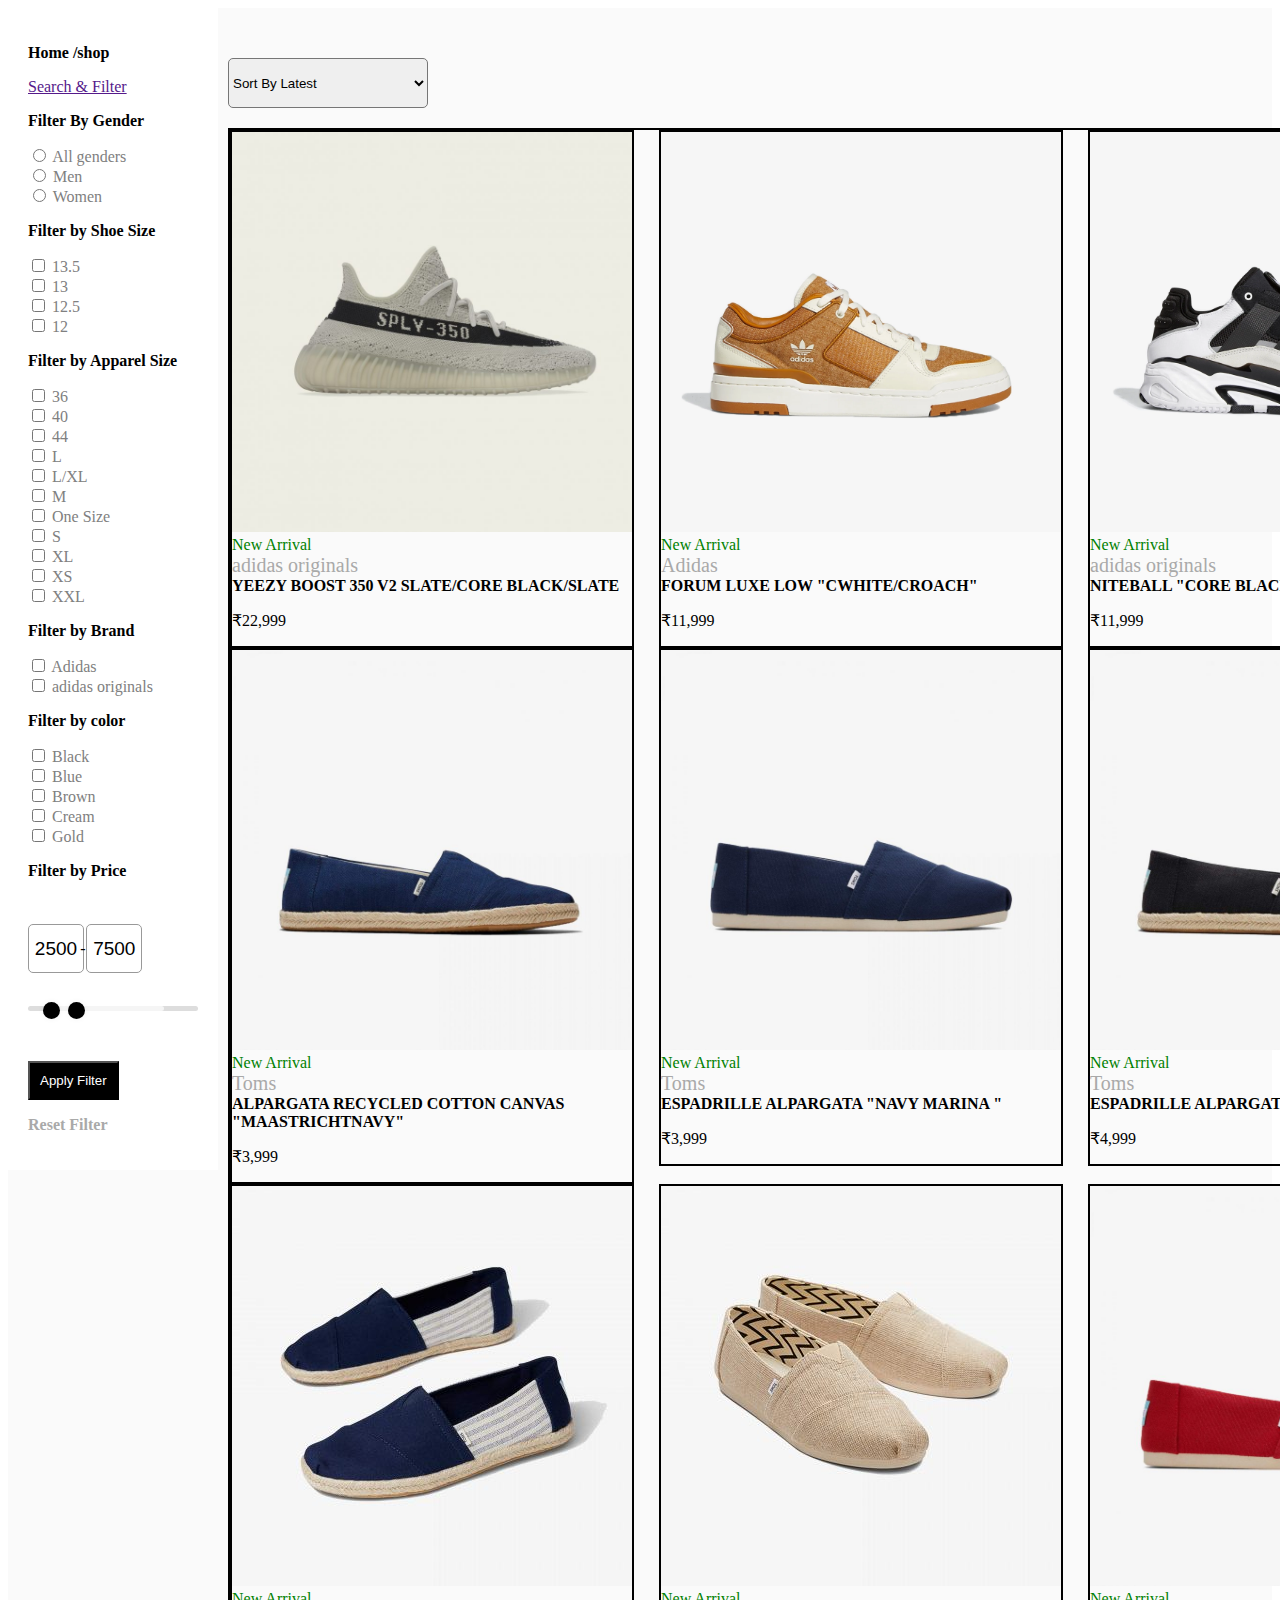
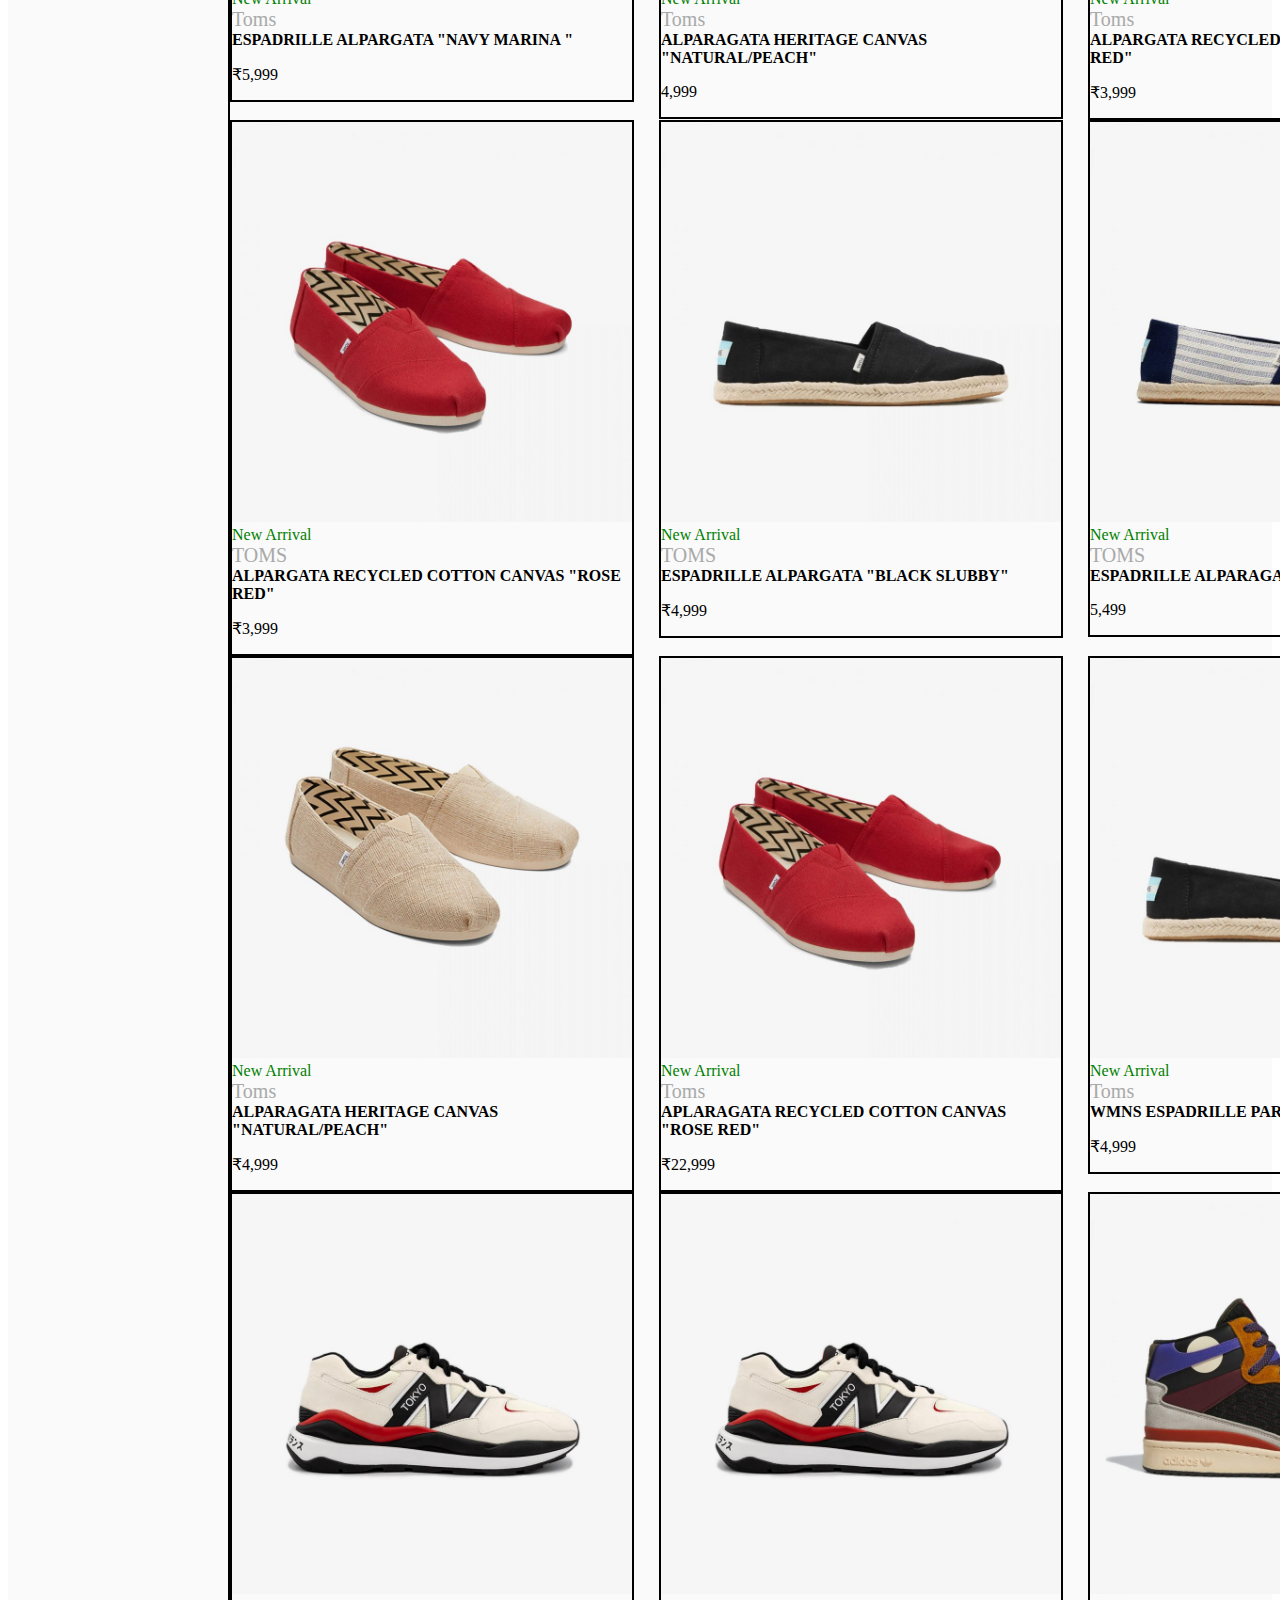
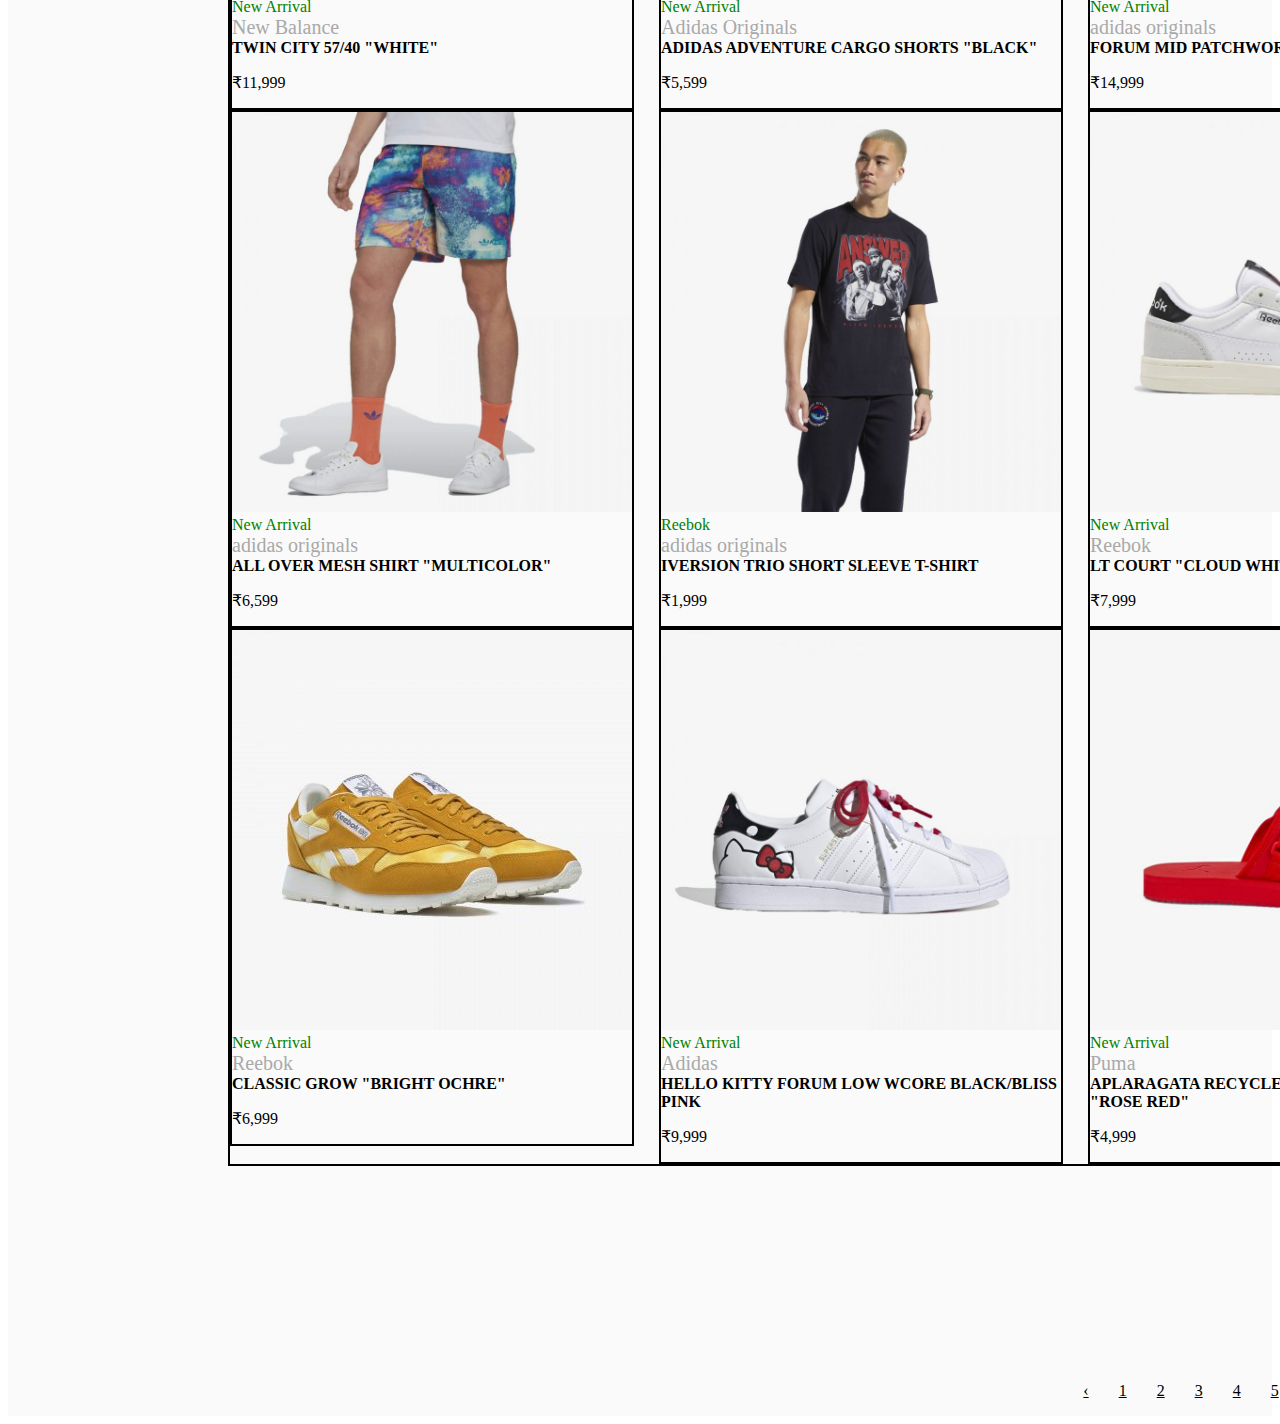
<file: home/filterPage/index.html>
<!DOCTYPE html>
<html lang="en">

<head>
    <meta charset="UTF-8">
    <meta http-equiv="X-UA-Compatible" content="IE=edge">
    <meta name="viewport" content="width=device-width, initial-scale=1.0">
    <link rel="stylesheet" href="style.css">
    <link rel="stylesheet" href="https://pro.fontawesome.com/releases/v5.10.0/css/all.css"
        integrity="sha384-AYmEC3Yw5cVb3ZcuHtOA93w35dYTsvhLPVnYs9eStHfGJvOvKxVfELGroGkvsg+p" crossorigin="anonymous" />
    <link rel="preconnect" href="https://fonts.googleapis.com">
    <link rel="preconnect" href="https://fonts.gstatic.com" crossorigin>
    <link href="https://fonts.googleapis.com/css2?family=Poppins:ital,wght@0,400;0,500;0,600;1,600&display=swap"
        rel="stylesheet">
    <title>Document</title>
</head>
<body>
    <section class="total">
    <!-- ------------------------------sidebar----------------------------- -->
    <div class="container flex">
        <div class="row g-3">
            <div class="col-md-3">
                <div class="boxModel">
                    <p>Home <span>/shop</span></p>
                    <a href="" id="sidebar">Search & Filter</a>
                    <p id="filterByGender">
                        Filter By Gender
                    </p>
                    <form>
                        <!-- radio button -->
                        <div class="form-circlebox">
                            <div class="groupcircle">
                                <input type="radio" id="all" />
                                <label for="all">All genders</label>
                            </div>
                            <div class="groupcircle">
                                <input type="radio" id="men" />
                                <label for="men">Men</label>
                            </div>
                            <!-- <div class="form-circlebox"> -->
                            <div class="groupcircle">
                                <input type="radio" id="women" />
                                <label for="women">Women</label>
                            </div>
                        </div>

                        <!---------------------- checkbox----------- -->
                        <div class="checkBox-container">
                            <p id="filterByShoeSize">Filter by Shoe Size</p>
                            <div class="form-checkbox">
                                <div class="group">
                                    <input type="checkbox" id="13.5" />
                                    <label for="13.5">13.5</label>
                                </div>

                                <div class="group">
                                    <input type="checkbox" id="13" />
                                    <label for="13">13</label>
                                </div>

                                <div class="group">
                                    <input type="checkbox" id="12.5" />
                                    <label for="12.5">12.5</label>
                                </div>
                                <div class="group">
                                    <input type="checkbox" id="12" />
                                    <label for="12">12</label>
                                </div>

                                <div class="group">
                                    <input type="checkbox" id="11.5" />
                                    <label for="11.5">11.5</label>
                                </div>

                                <div class="group">
                                    <input type="checkbox" id="11" />
                                    <label for="11">11</label>
                                </div>
                                <div class="group">
                                    <input type="checkbox" id="10.5" />
                                    <label for="10.5">10.5</label>
                                </div>

                                <div class="group">
                                    <input type="checkbox" id="10" />
                                    <label for="10">10</label>
                                </div>

                                <div class="group">
                                    <input type="checkbox" id="9.5" />
                                    <label for="9.5">9.5</label>
                                </div>
                                <div class="group">
                                    <input type="checkbox" id="9" />
                                    <label for="9">9</label>
                                </div>

                                <div class="group">
                                    <input type="checkbox" id="8.5" />
                                    <label for="8.5">8.5</label>
                                </div>

                                <div class="group">
                                    <input type="checkbox" id="8" />
                                    <label for="8">8</label>
                                </div>
                                <div class="group">
                                    <input type="checkbox" id="7.5" />
                                    <label for="7.5">7.5</label>
                                </div>

                                <div class="group">
                                    <input type="checkbox" id="7" />
                                    <label for="7">7</label>
                                </div>

                                <div class="group">
                                    <input type="checkbox" id="6.5" />
                                    <label for="6.5">6.5</label>
                                </div>
                                <div class="group">
                                    <input type="checkbox" id="6" />
                                    <label for="6">6</label>
                                </div>

                                <div class="group">
                                    <input type="checkbox" id="5.5" />
                                    <label for="5.5">5.5</label>
                                </div>

                                <div class="group">
                                    <input type="checkbox" id="5" />
                                    <label for="5">5</label>
                                </div>
                                <div class="group">
                                    <input type="checkbox" id="4.5" />
                                    <label for="4.5">4.5</label>
                                </div>

                                <div class="group">
                                    <input type="checkbox" id="4" />
                                    <label for="4">4</label>
                                </div>

                                <div class="group">
                                    <input type="checkbox" id="3.5" />
                                    <label for="3.5">3.5</label>
                                </div>
                                <div class="group">
                                    <input type="checkbox" id="3" />
                                    <label for="3">3</label>
                                </div>

                                <div class="group">
                                    <input type="checkbox" id="2.5" />
                                    <label for="2.5">2.5</label>
                                </div>

                                <div class="group">
                                    <input type="checkbox" id="2" />
                                    <label for="2">2</label>
                                </div>
                            </div>
                        </div>
                        <!-- ----------------------------size----------------------------------- -->
                        <div class="checkBox-apparel-container">
                            <p id="filterByApparelSize">Filter by Apparel Size</p>
                            <div class="form-apparel-checkbox">
                                <div class="apparelGroup">
                                    <input type="checkbox" id="36" />
                                    <label for="36">36</label>
                                </div>

                                <div class="apparelGroup">
                                    <input type="checkbox" id="40" />
                                    <label for="40">40</label>
                                </div>

                                <div class="apparelGroup">
                                    <input type="checkbox" id="44" />
                                    <label for="44">44</label>
                                </div>
                                <div class="apparelGroup">
                                    <input type="checkbox" id="L" />
                                    <label for="L">L</label>
                                </div>

                                <div class="apparelGroup">
                                    <input type="checkbox" id="L/XL" />
                                    <label for="L/XL">L/XL</label>
                                </div>

                                <div class="apparelGroup">
                                    <input type="checkbox" id="M" />
                                    <label for="M">M</label>
                                </div>
                                <div class="apparelGroup">
                                    <input type="checkbox" id="oneSize" />
                                    <label for="oneSize">One Size</label>
                                </div>

                                <div class="apparelGroup">
                                    <input type="checkbox" id="S" />
                                    <label for="S">S</label>
                                </div>

                                <div class="apparelGroup">
                                    <input type="checkbox" id="XL" />
                                    <label for="XL">XL</label>
                                </div>
                                <div class="apparelGroup">
                                    <input type="checkbox" id="XS" />
                                    <label for="XS">XS</label>
                                </div>
                                <div class="apparelGroup">
                                    <input type="checkbox" id="XXL" />
                                    <label for="XXL">XXL</label>
                                </div>

                            </div>
                        </div>
                        <!-- ----------brand------------ -->
                        <div class="checkBox-brand-container">
                            <p id="filterByBrand">Filter by Brand</p>
                            <div class="form-brand-checkbox">
                                <div class="brandGroup">
                                    <input type="checkbox" id="adidas" />
                                    <label for="adidas">Adidas</label>
                                </div>

                                <div class="brandGroup">
                                    <input type="checkbox" id="adidasOriginal" />
                                    <label for="adidasOriginal">adidas originals</label>
                                </div>

                            </div>
                        </div>
                        <!-- =======================================filter by color----------------------- -->
                        <p id="filterBycolor">Filter by color</p>
                        <div class="checkBox-color-container">
                            <!-- <p id="filterBycolor">Filter by color</p> -->
                            <div class="form-color-checkbox">
                                <div class="colorGroup">
                                    <input type="checkbox" id="black" />
                                    <label for="black">Black</label>
                                </div>

                                <div class="colorGroup">
                                    <input type="checkbox" id="blue" />
                                    <label for="blue">Blue</label>
                                </div>

                                <div class="colorGroup">
                                    <input type="checkbox" id="brown" />
                                    <label for="brown">Brown</label>
                                </div>
                                <div class="colorGroup">
                                    <input type="checkbox" id="cream" />
                                    <label for="cream">Cream</label>
                                </div>

                                <div class="colorGroup">
                                    <input type="checkbox" id="gold" />
                                    <label for="gold">Gold</label>
                                </div>

                                <div class="colorGroup">
                                    <input type="checkbox" id="green" />
                                    <label for="green">Green</label>
                                </div>
                                <div class="colorGroup">
                                    <input type="checkbox" id="grey" />
                                    <label for="grey">grey</label>
                                </div>

                                <div class="colorGroup">
                                    <input type="checkbox" id="maroon" />
                                    <label for="maroon">Maroon</label>
                                </div>

                                <div class="colorGroup">
                                    <input type="checkbox" id="multi" />
                                    <label for="multi">Multi</label>
                                </div>
                                <div class="colorGroup">
                                    <input type="checkbox" id="orange" />
                                    <label for="orange">Orange</label>
                                </div>
                                <div class="colorGroup">
                                    <input type="checkbox" id="pink" />
                                    <label for="pink">Pink</label>
                                </div>
                                <div class="colorGroup">
                                    <input type="checkbox" id="purple" />
                                    <label for="purple">Purple</label>
                                </div>
                                <div class="colorGroup">
                                    <input type="checkbox" id="red" />
                                    <label for="red">Red</label>
                                </div>
                                <div class="colorGroup">
                                    <input type="checkbox" id="silver" />
                                    <label for="silver">Silver</label>
                                </div>
                                <div class="colorGroup">
                                    <input type="checkbox" id="white" />
                                    <label for="white">white</label>
                                </div>
                                <div class="colorGroup">
                                    <input type="checkbox" id="yellow" />
                                    <label for="yellow">Yellow</label>
                                </div>

                            </div>
                        </div>
                        <!-- --------------------------price----------------------- -->
                        <p id="filterBycolor">Filter by Price</p>
                        <div class="checkBox-price-container">
                            <div class="form-price-checkbox">
                                <div class="price-input">
                                    <div class="field">
                                        <!-- <span>Min</span> -->
                                        <input type="number" class="input-min" value="2500">
                                    </div>
                                    <div class="separator">-</div>
                                    <div class="field">
                                        <!-- <span>Max</span> -->
                                        <input type="number" class="input-max" value="7500">
                                    </div>
                                </div>
                                <div class="slider">
                                    <div class="progress"></div>
                                </div>
                                <div class="range-input">
                                    <input type="range" class="range-min" min="0" max="30000" value="2500" step="100">
                                    <input type="range" class="range-max" min="0" max="30000" value="7500" step="100">
                                </div>

                                <!-- filter button -->
                                <div class="applyFilterButton">
                                    <button type="">Apply Filter</button>
                                </div>
                                <p id="reset">Reset Filter</p>
                            </div>

                        </div>
                    </form>
                    <!-- ----------------------end of sidebar--------------------------- -->
                </div>
            </div>
        </div>
    </div>
    <!-- --------------------main container------------------- -->
    <main>
        <div class="main-container">
            <div class="sortby">
                <select name="orderby" class="latestSort" id="" aria-label="shop order">
                    <option value="sortByPopulairty">Sort By Popularity</option>
                    <option value="sortBylatest" selected="selected">Sort By Latest</option>
                    <option value="sortByPrice">Sort By Price: low to high</option>
                    <option value="sortByPriceAss">Sort By Price: high to low</option>
                </select>
            </div>
            <!-- ------------adding cards ------>
            <div class="shop" id="shop">
                <!-- <div class="item">
                    <img  src="/img1.jpeg" alt="">
                    <div class="details">
                        <div class="heat-tag">Heat</div>
                        <small class="brand">adidas originals</small>
                        <div class="product-title">
                            <a href="" id="product-title-1">YEEZY BOOST 350 V2 SLATE/CORE BLACK/SLATE</a>
                            <div class="price-quantity">
                                <h2>₹22,999</h2>
                            </div>
                        </div>
                    </div>
                </div>
                <div class="item">
                    <img  src="/img3.jpeg" alt="">
                    <div class="details">
                        <div class="heat-tag">Heat</div>
                        <small class="brand">Adidas</small>
                        <div class="product-title">
                            <a href="" id="product-title-1">YEEZY BOOST 350 V2 SLATE/CORE BLACK/SLATE</a>
                            <div class="price-quantity">
                                <h2>₹22,999</h2>
                            </div>
                        </div>
                    </div>
                </div>
                <div class="item">
                    <img width="200px" src="/img5.jpeg" alt="">
                    <div class="details">
                        <div class="heat-tag">Heat</div>
                        <small class="brand">Adidas</small>
                        <div class="product-title">
                            <a href="" id="product-title-1">YEEZY BOOST 350 V2 SLATE/CORE BLACK/SLATE</a>
                            <div class="price-quantity">
                                <h2>₹22,999</h2>
                            </div>
                        </div>
                    </div>
                </div>
                <div class="item">
                    <img src="/img7.jpeg" alt="">
                    <div class="details">
                        <div class="heat-tag">Heat</div>
                        <small class="brand">Adidas</small>
                        <div class="product-title">
                            <a href="" id="product-title-1">YEEZY BOOST 350 V2 SLATE/CORE BLACK/SLATE</a>
                            <div class="price-quantity">
                                <h2>₹22,999</h2>
                            </div>
                        </div>
                    </div>
                </div>
                <div class="item">
                    <img  src="/img9.jpeg" alt="">
                    <div class="details">
                        <div class="heat-tag">Heat</div>
                        <small class="brand">Adidas</small>
                        <div class="product-title">
                            <a href="" id="product-title-1">YEEZY BOOST 350 V2 SLATE/CORE BLACK/SLATE</a>
                            <div class="price-quantity">
                                <h2>₹22,999</h2>
                            </div>
                        </div>
                    </div>
                </div>
                <div class="item">
                    <img src="/img11.jpeg" alt="">
                    <div class="details">
                        <div class="heat-tag">Heat</div>
                        <small class="brand">Adidas</small>
                        <div class="product-title">
                            <a href="" id="product-title-1">YEEZY BOOST 350 V2 SLATE/CORE BLACK/SLATE</a>
                            <div class="price-quantity">
                                <h2>₹22,999</h2>
                            </div>
                        </div>
                    </div>
                </div>
                <div class="item">
                    <img  src="/img13.jpeg" alt="">
                    <div class="details">
                        <div class="heat-tag">Heat</div>
                        <small class="brand">Adidas</small>
                        <div class="product-title">
                            <a href="" id="product-title-1">YEEZY BOOST 350 V2 SLATE/CORE BLACK/SLATE</a>
                            <div class="price-quantity">
                                <h2>₹22,999</h2>
                            </div>
                        </div>
                    </div>
                </div>
                <div class="item">
                    <img  src="/img15.jpeg" alt="">
                    <div class="details">
                        <div class="heat-tag">Heat</div>
                        <small class="brand">Adidas</small>
                        <div class="product-title">
                            <a href="" id="product-title-1">YEEZY BOOST 350 V2 SLATE/CORE BLACK/SLATE</a>
                            <div class="price-quantity">
                                <h2>₹22,999</h2>
                            </div>
                        </div>
                    </div>
                </div>
                <div class="item">
                    <img  src="/img17.jpeg" alt="">
                    <div class="details">
                        <div class="heat-tag">Heat</div>
                        <small class="brand">Adidas</small>
                        <div class="product-title">
                            <a href="" id="product-title-1">YEEZY BOOST 350 V2 SLATE/CORE BLACK/SLATE</a>
                            <div class="price-quantity">
                                <h2>₹22,999</h2>
                            </div>
                        </div>
                    </div>
                </div>
                <div class="item">
                    <img width="200px" src="/img19.jpeg" alt="">
                    <div class="details">
                        <div class="heat-tag">Heat</div>
                        <small class="brand">Adidas</small>
                        <div class="product-title">
                            <a href="" id="product-title-1">YEEZY BOOST 350 V2 SLATE/CORE BLACK/SLATE</a>
                            <div class="price-quantity">
                                <h2>₹22,999</h2>
                            </div>
                        </div>
                    </div>
                </div>
                <div class="item">
                    <img  src="/img21.jpeg" alt="">
                    <div class="details">
                        <div class="heat-tag">Heat</div>
                        <small class="brand">Adidas</small>
                        <div class="product-title">
                            <a href="" id="product-title-1">YEEZY BOOST 350 V2 SLATE/CORE BLACK/SLATE</a>
                            <div class="price-quantity">
                                <h2>₹22,999</h2>
                            </div>
                        </div>
                    </div>
                </div>
                <div class="item">
                    <img  src="/img23.jpeg" alt="">
                    <div class="details">
                        <div class="heat-tag">Heat</div>
                        <small class="brand">Adidas</small>
                        <div class="product-title">
                            <a href="" id="product-title-1">YEEZY BOOST 350 V2 SLATE/CORE BLACK/SLATE</a>
                            <div class="price-quantity">
                                <h2>₹22,999</h2>
                            </div>
                        </div>
                    </div>
                </div>
                <div class="item">
                    <img  src="/img25.jpeg" alt="">
                    <div class="details">
                        <div class="heat-tag">Heat</div>
                        <small class="brand">Adidas</small>
                        <div class="product-title">
                            <a href="" id="product-title-1">YEEZY BOOST 350 V2 SLATE/CORE BLACK/SLATE</a>
                            <div class="price-quantity">
                                <h2>₹22,999</h2>
                            </div>
                        </div>
                    </div>
                </div>
                <div class="item">
                    <img  src="/img27.jpeg" alt="">
                    <div class="details">
                        <div class="heat-tag">Heat</div>
                        <small class="brand">Adidas</small>
                        <div class="product-title">
                            <a href="" id="product-title-1">YEEZY BOOST 350 V2 SLATE/CORE BLACK/SLATE</a>
                            <div class="price-quantity">
                                <h2>₹22,999</h2>
                            </div>
                        </div>
                    </div>
                </div>
                <div class="item">
                    <img  src="/img29.jpeg" alt="">
                    <div class="details">
                        <div class="heat-tag">Heat</div>
                        <small class="brand">Adidas</small>
                        <div class="product-title">
                            <a href="" id="product-title-1">YEEZY BOOST 350 V2 SLATE/CORE BLACK/SLATE</a>
                            <div class="price-quantity">
                                <h2>₹22,999</h2>
                            </div>
                        </div>
                    </div>
                </div>
                <div class="item">
                    <img  src="/img31.jpeg" alt="">
                    <div class="details">
                        <div class="heat-tag">Heat</div>
                        <small class="brand">Adidas</small>
                        <div class="product-title">
                            <a href="" id="product-title-1">YEEZY BOOST 350 V2 SLATE/CORE BLACK/SLATE</a>
                            <div class="price-quantity">
                                <h2>₹22,999</h2>
                            </div>
                        </div>
                    </div>
                </div>
                <div class="item">
                    <img src="/img33.jpeg" alt="">
                    <div class="details">
                        <div class="heat-tag">Heat</div>
                        <small class="brand">Adidas</small>
                        <div class="product-title">
                            <a href="" id="product-title-1">YEEZY BOOST 350 V2 SLATE/CORE BLACK/SLATE</a>
                            <div class="price-quantity">
                                <h2>₹22,999</h2>
                            </div>
                        </div>
                    </div>
                </div>
                <div class="item">
                    <img  src="/img35.jpeg" alt="">
                    <div class="details">
                        <div class="heat-tag">Heat</div>
                        <small class="brand">Adidas</small>
                        <div class="product-title">
                            <a href="" id="product-title-1">YEEZY BOOST 350 V2 SLATE/CORE BLACK/SLATE</a>
                            <div class="price-quantity">
                                <h2>₹22,999</h2>
                            </div>
                        </div>
                    </div>
                </div>
                <div class="item">
                    <img  src="/img37.jpeg" alt="">
                    <div class="details">
                        <div class="heat-tag">Heat</div>
                        <small class="brand">Adidas</small>
                        <div class="product-title">
                            <a href="" id="product-title-1">YEEZY BOOST 350 V2 SLATE/CORE BLACK/SLATE</a>
                            <div class="price-quantity">
                                <h2>₹22,999</h2>
                            </div>
                        </div>
                    </div>
                </div>
                <div class="item">
                    <img  src="/img39.jpeg" alt="">
                    <div class="details">
                        <div class="heat-tag">Heat</div>
                        <small class="brand">Adidas</small>
                        <div class="product-title">
                            <a href="" id="product-title-1">YEEZY BOOST 350 V2 SLATE/CORE BLACK/SLATE</a>
                            <div class="price-quantity">
                                <h2>₹22,999</h2>
                            </div>
                        </div>
                    </div>
                </div>
                <div class="item">
                    <img  src="/img41.jpeg" alt="">
                    <div class="details">
                        <div class="heat-tag"></div>
                        <small class="brand">Adidas</small>
                        <div class="product-title">
                            <a href="" id="product-title-1">YEEZY BOOST 350 V2 SLATE/CORE BLACK/SLATE</a>
                            <div class="price-quantity">
                                <h2>₹22,999</h2>
                            </div>
                        </div>
                    </div>
                </div>
                <div class="item">
                    <img  src="/img43.jpeg" alt="">
                    <div class="details">
                        <div class="heat-tag">Heat</div>
                        <small class="brand">Adidas</small>
                        <div class="product-title">
                            <a href="" id="product-title-1">YEEZY BOOST 350 V2 SLATE/CORE BLACK/SLATE</a>
                            <div class="price-quantity">
                                <h2>₹22,999</h2>
                            </div>
                        </div>
                    </div>
                </div>
                <div class="item">
                    <img  src="/img45.jpeg" alt="">
                    <div class="details">
                        <div class="heat-tag">Heat</div>
                        <small class="brand">Adidas</small>
                        <div class="product-title">
                            <a href="" id="product-title-1">YEEZY BOOST 350 V2 SLATE/CORE BLACK/SLATE</a>
                            <div class="price-quantity">
                                <h2>₹22,999</h2>
                            </div>
                        </div>
                    </div>
                </div>
                <div class="item">
                    <img  src="/img47.jpeg" alt="">
                    <div class="details">
                        <div class="heat-tag">Heat</div>
                        <small class="brand">Adidas</small>
                        <div class="product-title">
                            <a href="" id="product-title-1">YEEZY BOOST 350 V2 SLATE/CORE BLACK/SLATE</a>
                            <div class="price-quantity">
                                <h2>₹22,999</h2>
                            </div>
                        </div>
                    </div>
                </div> -->

            </div>
        </div>
        <!-- -----page number---------- -->
        <div class="page-number">
            <nav class="page">
                <ul class="page-numbers flex">
                   <li> <a href="" class="prev page-number">&#8249;</a></li>
                   <li> <a href="" class=" page-number">1</a></li>
                   <li> <a aria-current="page" href="" class=" page-number current">2</a></li>
                   <li> <a href="" class="page-number">3</a></li>
                   <li> <a href="" class="prev page-number">4</a></li>
                   <li> <a href="" class="prev page-number">5</a></li>
                   <li> <span class="page-number dots">...</span></li>
                   <li> <a href="" class="page-number">21</a></li>
                   <li> <a href="" class="page-number">22</a></li>
                   <li> <a href="" class="page-number">23</a></li>
                   <li> <a href="" class="next page-number">&#8250;</a></li>
                </ul>
            </nav>
        </div>
        </section>
    </main>


    <script src="app.js"></script>
</body>

</html>
</file>
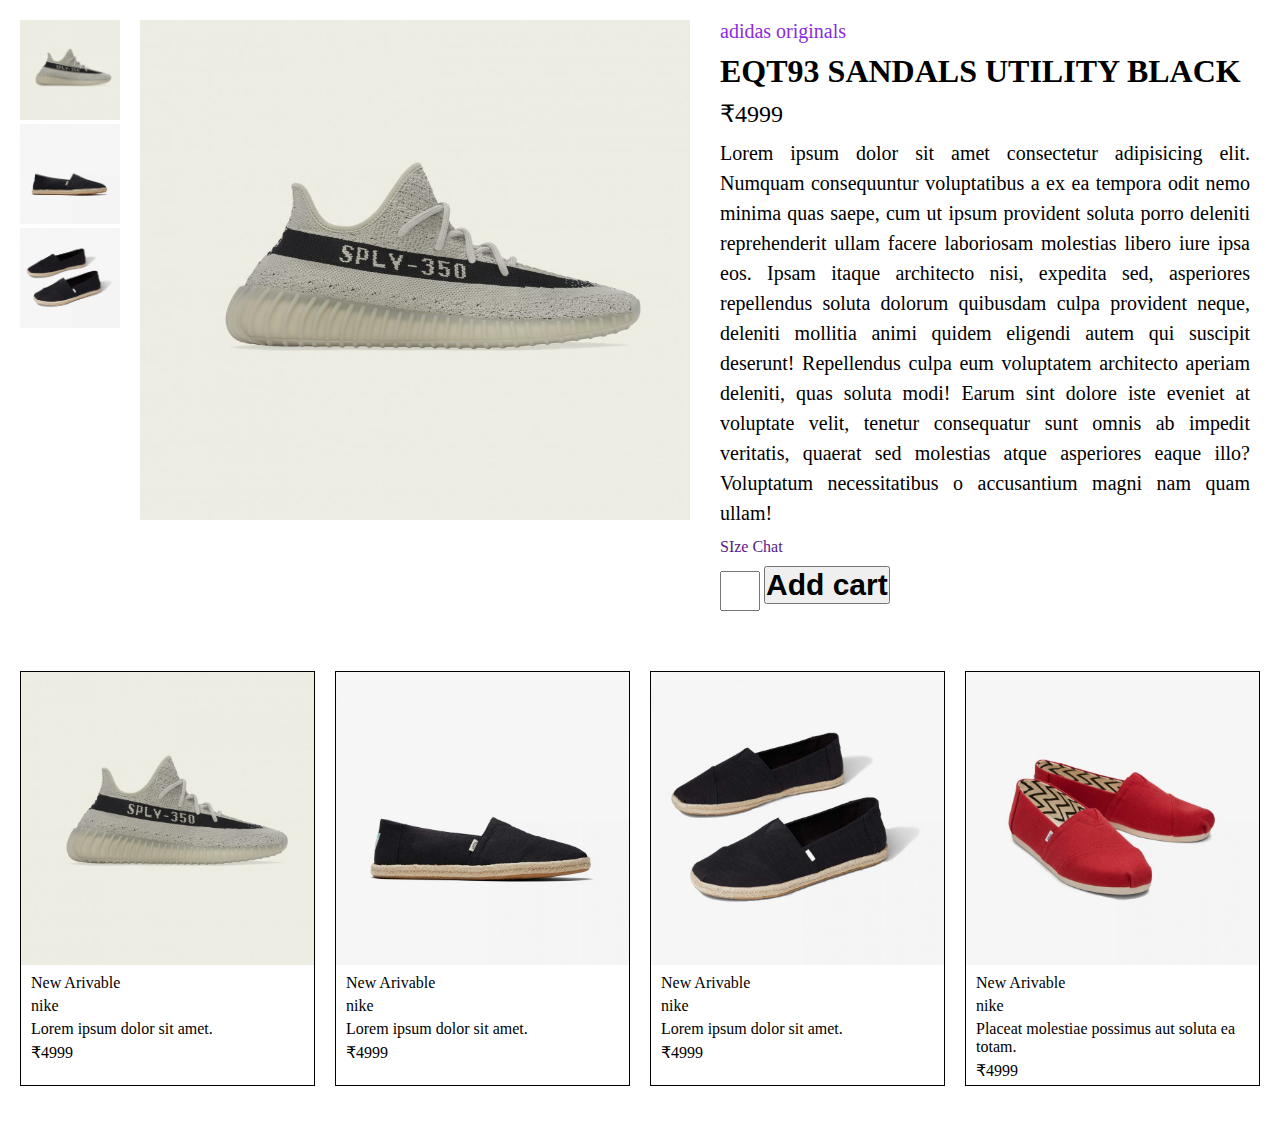
<file: home/productInfo/productDetail.html>
<!DOCTYPE html>
<html lang="en">

<head>
    <meta charset="UTF-8">
    <meta http-equiv="X-UA-Compatible" content="IE=edge">
    <meta name="viewport" content="width=device-width, initial-scale=1.0">
    <title>Document</title>
    <link rel="stylesheet" href="productDetails.css">
</head>

<body>

    <main>
        <section class="all-product-img">
            <img src="./newArrivalImages/img1.jpeg" alt="">
            <img src="./newArrivalImages/img11.jpeg" alt="">
            <img src="./newArrivalImages/img12.jpeg" alt="">
        </section>
        <section class="product-img">
            <img src="./newArrivalImages/img1.jpeg" alt="">
        </section>
        <section class="product-info">
            <h3 class="product-brand-name">adidas originals</h3>
            <h1 class="product-name">EQT93 SANDALS UTILITY BLACK</h1>
            <h2 class="product-price">₹4999</h2>
            <!-- <h1 class="product-titel">Lorem ipsum dolor sit amet consectetur adipisicing elit. Consectetur nam dolores.</h1> -->
            <p class="product-details">Lorem ipsum dolor sit amet consectetur adipisicing elit. Numquam consequuntur
                voluptatibus a ex ea tempora odit nemo minima quas saepe, cum ut ipsum provident soluta porro deleniti
                reprehenderit ullam facere laboriosam molestias libero iure ipsa eos. Ipsam itaque architecto nisi,
                expedita sed, asperiores repellendus soluta dolorum quibusdam culpa provident neque, deleniti mollitia
                animi quidem eligendi autem qui suscipit deserunt! Repellendus culpa eum voluptatem architecto aperiam
                deleniti, quas soluta modi! Earum sint dolore iste eveniet at voluptate velit, tenetur consequatur sunt
                omnis ab impedit veritatis, quaerat sed molestias atque asperiores eaque illo? Voluptatum necessitatibus
                o accusantium magni nam quam ullam!
            </p>
            <div class="product-size-chat"><a href="">SIze Chat</a></div>
            <div class="add-cart-box">
                <input type="number" name="" id="">
                <button>Add cart</button>
            </div>
        </section>
    </main>
    <section class="s-products">
        <div class="s-product">
            <img src="./newArrivalImages/img1.jpeg" alt="" class="s-product-img">
            <p class="p-type">New Arivable</p>
            <p class="s-product-brand">nike</p>
            <p class="s-product-name">Lorem ipsum dolor sit amet.</p>
            <p class="s-product-price">₹4999</p>
        </div>
        <div class="s-product">
            <img src="./newArrivalImages/img11.jpeg" alt="" class="s-product-img">
            <p class="p-type">New Arivable</p>
            <p class="s-product-brand">nike</p>
            <p class="s-product-name">Lorem ipsum dolor sit amet.</p>
            <p class="s-product-price">₹4999</p>
        </div>
        <div class="s-product">
            <img src="./newArrivalImages/img12.jpeg" alt="" class="s-product-img">
            <p class="p-type">New Arivable</p>
            <p class="s-product-brand">nike</p>
            <p class="s-product-name">Lorem ipsum dolor sit amet.</p>
            <p class="s-product-price">₹4999</p>
        </div>
        
        <div class="s-product">
            <img src="./newArrivalImages/img19.jpeg" alt="" class="s-product-img">
            <p class="p-type">New Arivable</p>
            <p class="s-product-brand">nike</p>
            <p class="s-product-name"> Placeat molestiae possimus aut soluta ea totam.</p>
            <p class="s-product-price">₹4999</p>
        </div>
    </section>

    <script src="productDetails.js"></script>
</body>

</html>
</file>
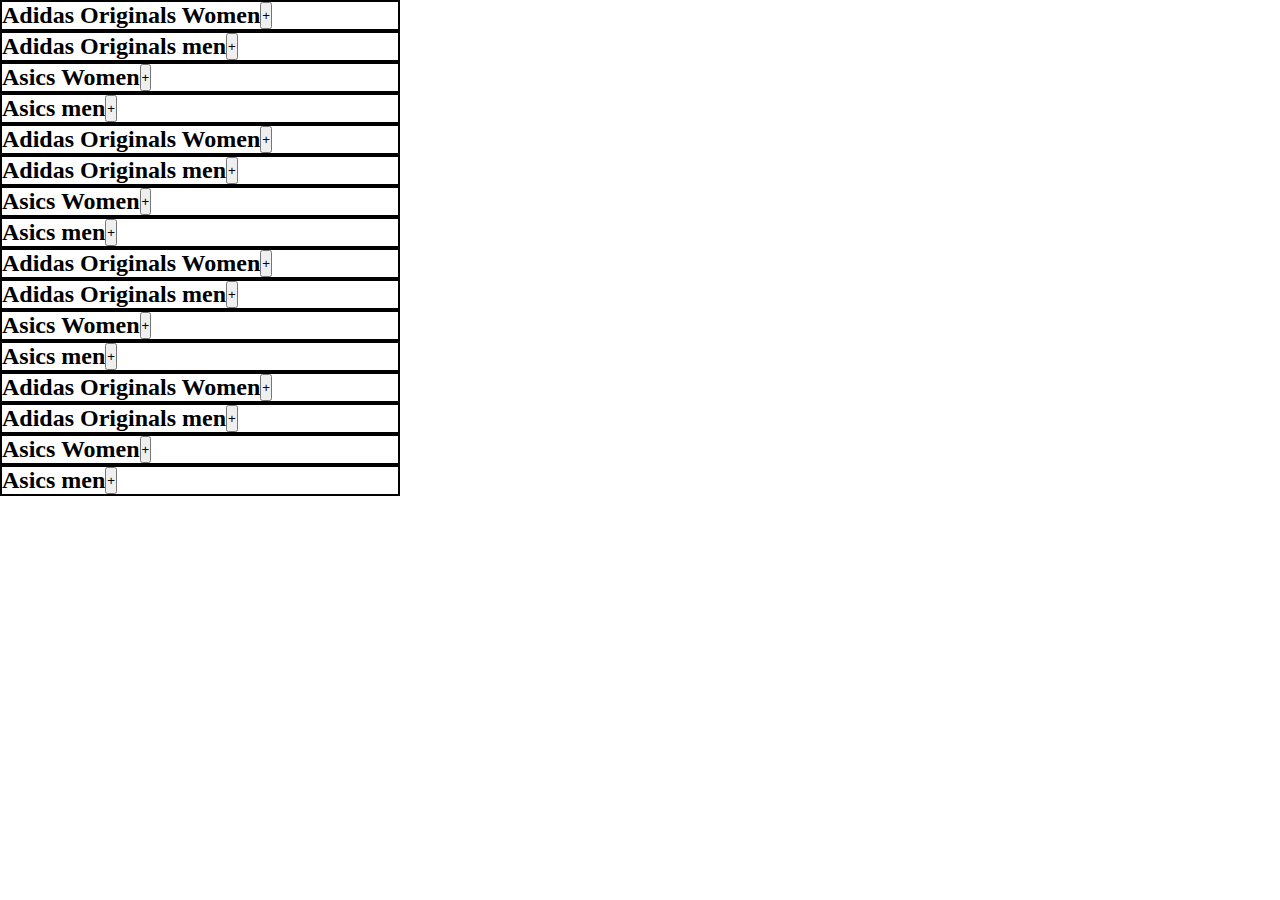
<file: home/size chat/sizeChat.html>
<!DOCTYPE html>
<html lang="en">

<head>
    <meta charset="UTF-8">
    <meta http-equiv="X-UA-Compatible" content="IE=edge">
    <meta name="viewport" content="width=device-width, initial-scale=1.0">
    <title>sizeChat</title>
    <link rel="stylesheet" href="sizeChat.css">
</head>

<body>

    <section class="heading">

    </section>
    <section class="sizes">

    </section>


    <script src="sizeChat.js"></script>
</body>

</html>
</file>
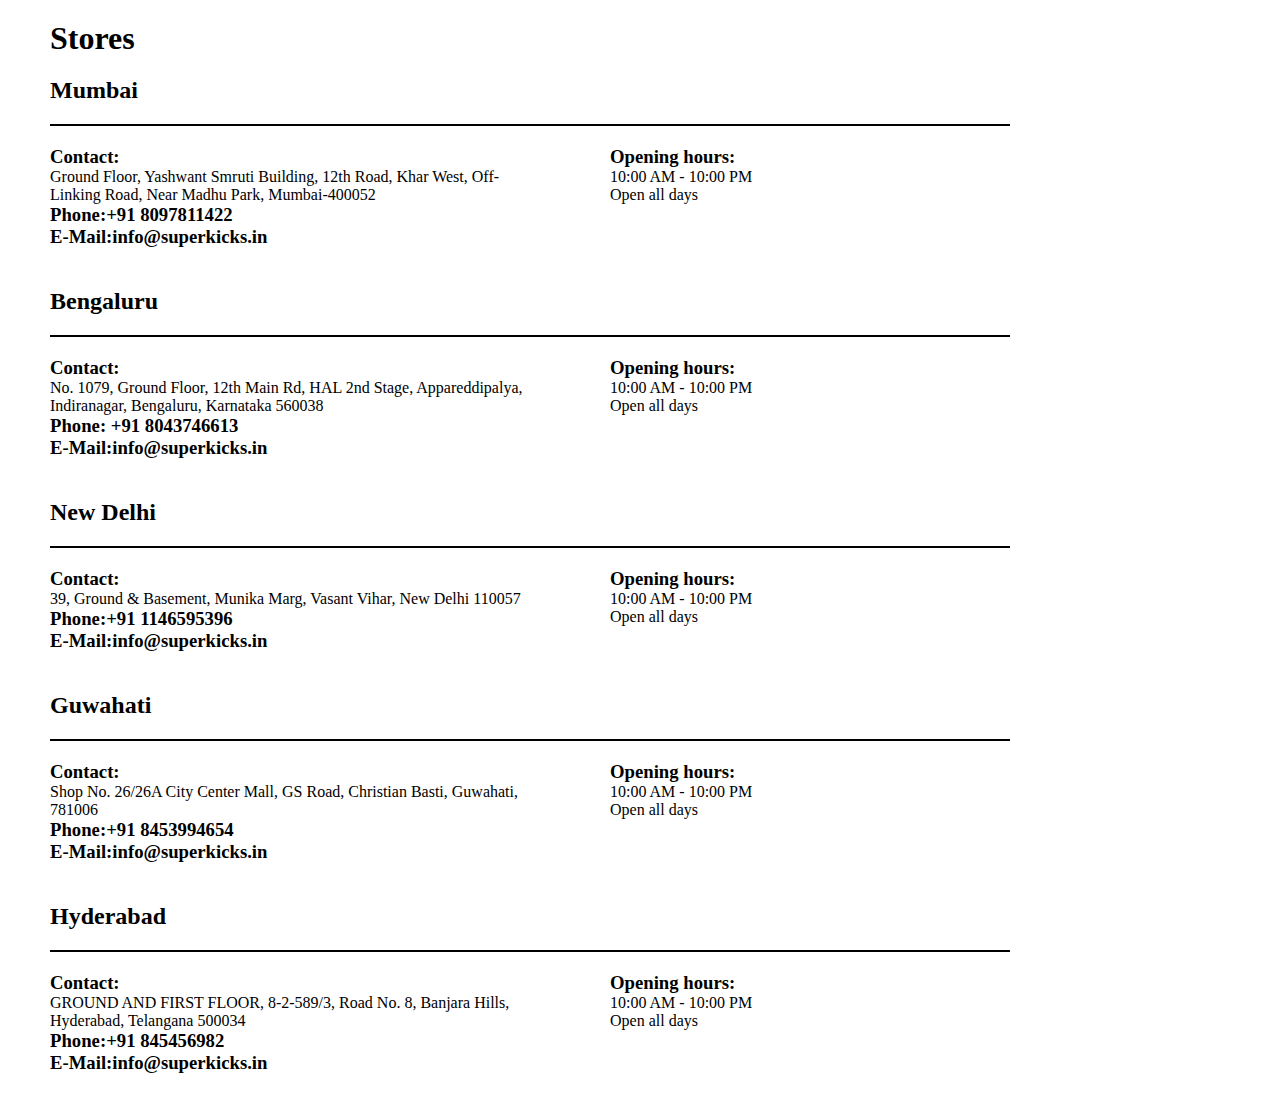
<file: home/stores/store.html>
<!DOCTYPE html>
<html lang="en">

<head>
    <meta charset="UTF-8">
    <meta http-equiv="X-UA-Compatible" content="IE=edge">
    <meta name="viewport" content="width=device-width, initial-scale=1.0">
    <title>store</title>
    <link rel="stylesheet" href="stotre.css">
</head>

<body>
    <h1>Stores</h1>
    <section class="stores">
    </section>
    <script src="store.js"></script>
</body>

</html>
</file>
<file: home/filterPage/style.css>
.total{
    display: grid;
    grid-template-columns: 220px 1fr;
    background-color: #fafafa;
    /* position: relative; */
}
.flex{
    display: flex;
}
.boxModel {
background-color: #fff;
height: auto;
padding: 20px;
border: 2px solid #eaeaea;
margin-bottom: 20px;
border: none;
}
.checkBox-container .form-checkbox{
    padding-right: 80px;
    height: 80px;
    width: 90px;
    /* display: flex; */
    /* float: left; */
    flex-direction: column;
    /* justify-content: left; */
    text-align: left;
    overflow-y: scroll;
}
.form-checkbox .group {
    padding-right: 20px;
    /* margin: 8px; */
  }
  form{
     display: flex;
     flex-direction: column;
  }
  .checkBox-color-container{
      height: 100px;
      width: 170px;
      overflow-y: scroll;
  }
  /* main container */
  .shop{
      display: grid;
      grid-template-columns:1fr 1fr 1fr;
      column-gap:25px;
      border: 2px solid black;
      }
      .item-img{
        border: 2px solid black;
      }




      .main-container{
          margin-top: 50px;
      }
      .main-container img{
          width:100%;
      }
      .sortby{
          margin-bottom: 20px;
      }
      select{
          height: 50px;
          width: 200px;
       border-radius: 5px;
      }
      
      .container p{
        font-weight:bold ;
      }

label{
    color: gray;
}
.page-number{
    float: right;
    margin-top: 20px;
}
li{
    list-style: none;
    display: flex;
    margin-left: 30px;
}
.brand{
    font-size: 20px;
    color:darkgrey;
}
.heat-tag{
    color: green;
}
.product-title a{
    font-weight: bold;
}
.applyFilterButton button{
    margin-top: 50px;
    padding: 10px;
    background-color: black;
    color: white;
}
#reset{
    color: darkgrey;
}
#reset:hover{
    color: black;
}
.page-numbers a{
    color: black;
}
.page-number{
    margin-top: 100px;
}
#range{
    margin-top: 20px;
}
.details{
    width:400px;
}
/* ---------------range--------------- */
.price-input{
    width: 100%;
    display: flex;
    margin: 30px 0 35px;
  }
  .price-input .field{
    display: flex;
    width: 100%;
    height: 45px;
    align-items: center;
  }
  .field input{
    width: 50px;
    height: 100%;
    outline: none;
    font-size: 19px;
    /* margin-left: 12px; */
    border-radius: 5px;
    text-align: center;
    border: 1px solid #999;
    -moz-appearance: textfield;
  }
  input[type="number"]::-webkit-outer-spin-button,
  input[type="number"]::-webkit-inner-spin-button {
    -webkit-appearance: none;
  }
  .price-input .separator{
      margin-left: -60px;
    width: 10px;
    display: flex;
    align-items: center;
    justify-content: center;
  }
  .slider{
    height: 5px;
    position: relative;
    background: #ddd;
    border-radius: 5px;
  }
  .slider .progress{
    height: 100%;
    left: 10%;
    right: 20%;
    position: absolute;
    border-radius: 5px;
    background:whitesmoke;
  }
  .range-input{
    position: relative;
  }
  .range-input input{
    position: absolute;
    width: 100%;
    height: 5px;
    top: -5px;
    background: none;
    pointer-events: none;
    -webkit-appearance: none;
    -moz-appearance: none;
  }
  input[type="range"]::-webkit-slider-thumb{
    height: 17px;
    width: 17px;
    border-radius: 50%;
    background: black;
    pointer-events: auto;
    -webkit-appearance: none;
    box-shadow: 0 0 6px rgba(0,0,0,0.05);
  }
  input[type="range"]::-moz-range-thumb{
    height: 17px;
    width: 17px;
    border: none;
    border-radius: 50%;
    background: #17A2B8;
    pointer-events: auto;
    -moz-appearance: none;
    box-shadow: 0 0 6px rgba(0,0,0,0.05);
  }
  /* .container{
      width: 200px;
  } */
</file>
<file: home/productInfo/productDetails.css>
*{
    margin: 0;
    padding: 0;
    box-sizing: border-box;
}
main{
    margin: 20px;
    display: grid;
    grid-template-columns: 100px 1fr 1fr;
    grid-gap: 20px;
}
.all-product-img,.product-img{
    height: 500px;
    /* border: 2px solid black; */
}
.product-info{
    /* height: 700px; */
    /* border: 2px solid black; */
}

.all-product-img img{
    width: 100%;
}
.product-img img{
    width: 100%;
    height: 100%;
}




.product-info{
    margin: 0 10px;
}
.product-brand-name{
    font-size: 20px;
    margin-bottom: 10px;
    font-weight: normal;
    color: blueviolet;
}
.product-name{
    margin-bottom: 10px;
}
.product-price{
    margin-bottom: 10px;
    font-weight: normal;
}
.product-titel{
    margin-bottom: 10px;
}
.product-details{
    margin-bottom: 10px;
    font-size: 20px;
    line-height: 1.5;
    text-align: justify;
}







.s-products{
    display: grid;
    grid-template-columns: 1fr 1fr 1fr 1fr;
    margin: 50px 20px;
    grid-gap: 20px;
}
.s-product{
    /* height: 400px; */
    border: 1px solid black;
}

.s-product-img{
    width: 100%;
}
.s-product p{
    margin:5px 10px;
}

.product-size-chat a{
    text-decoration: none;
}
.add-cart-box{
    margin: 10px 0;
}

.add-cart-box button{
    font-size: 30px;
    font-weight: bold;
}
.add-cart-box input{
    height: 40px;
    width: 40px;
}
</file>
<file: home/size chat/sizeChat.css>
*{
    margin: 0;
    padding: 0;
    box-sizing: border-box;
}




.sizeBrand{
    border: 2px solid black;
    width: 400px;
    display: flex;
    
}
.size{
    border: 2px solid black;
    width: 400px;
}


.hide{
    /* height: 0;
    overflow: hidden; */
    display: none;
}
</file>
<file: home/stores/stotre.css>
*{
    margin: 0;
    padding: 0;
    box-sizing: border-box;
}
h1{
    margin-left: 50px;
    padding-top: 20px;
}
.stores{
    /* border: 2px solid black; */
    width: 75%;
    margin: 20px 0 0 50px ;
}
.city h2{
    padding-bottom: 20px;
    border-bottom: 2px solid black;
    margin-bottom: 20px;
}

.info{
    display: flex;
    /* border: 2px solid black; */
    margin-bottom: 40px;
}
.contact{
    width: 50%;
    /* border: 2px solid black; */
    margin-right: 80px
}
</file>
